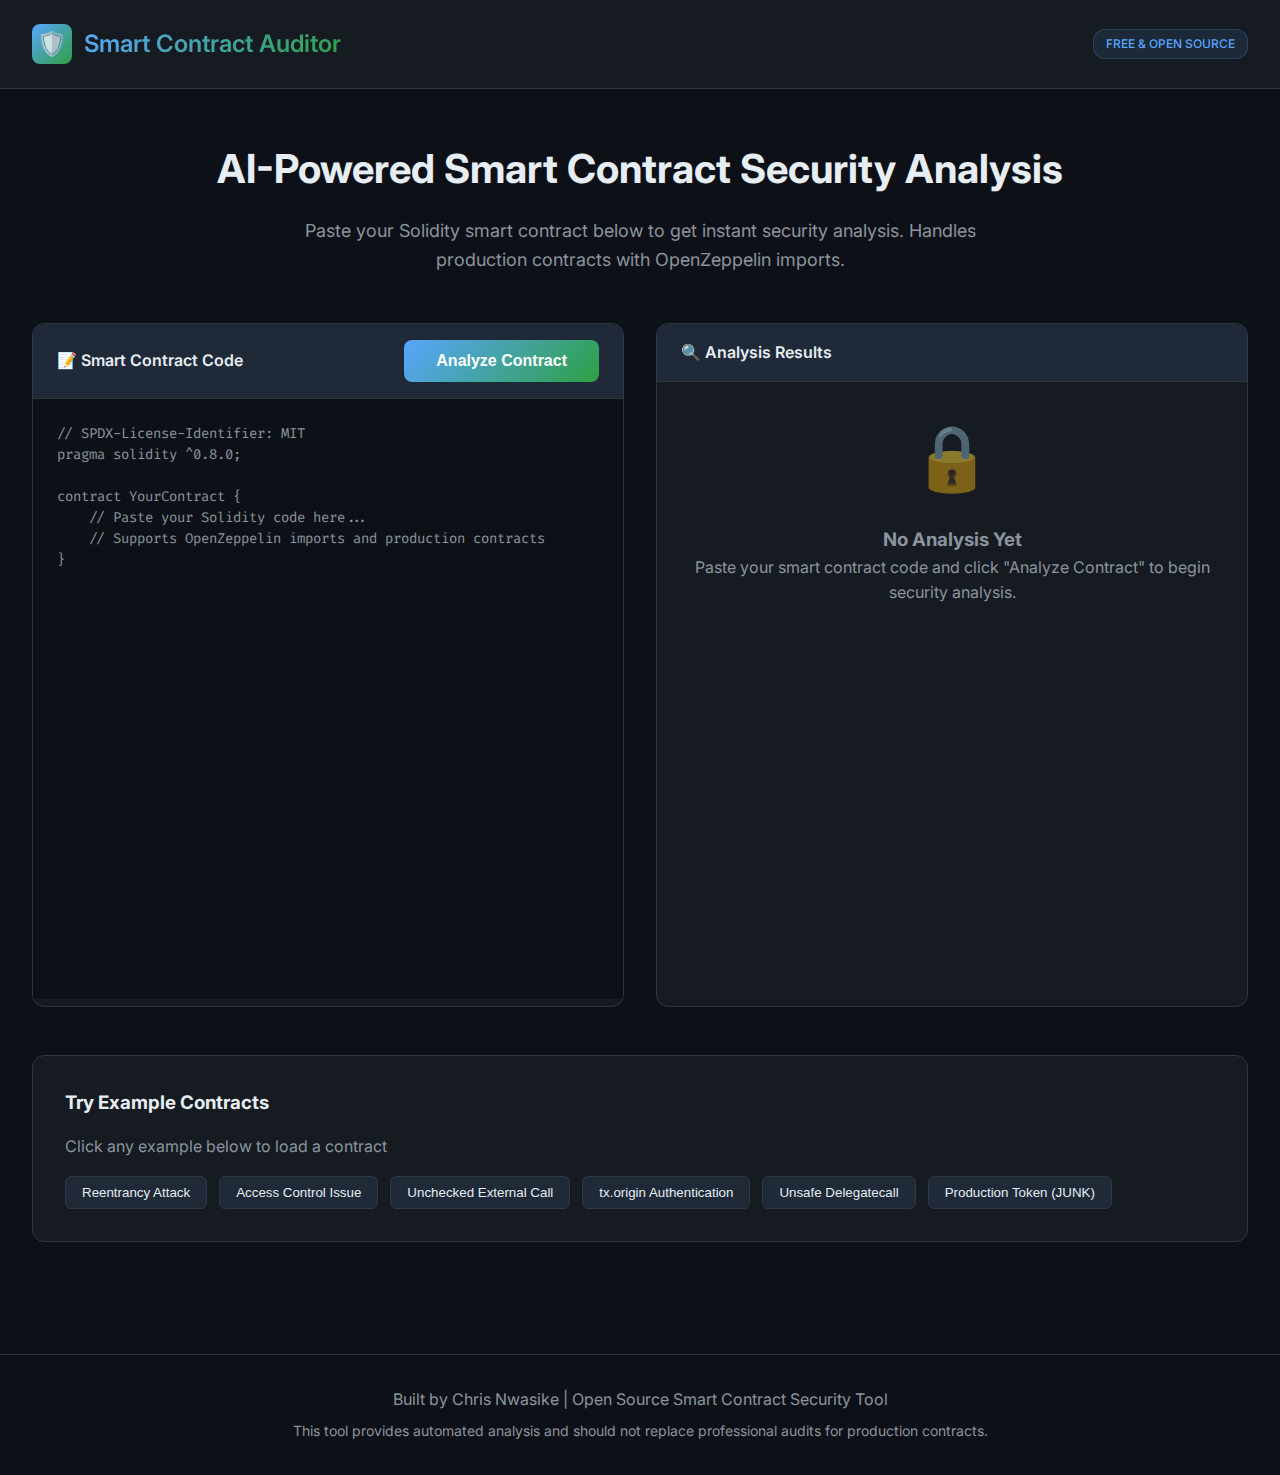
<file: smart-contract-auditor/index.html>
<!DOCTYPE html>
<html lang="en">
<head>
    <meta charset="UTF-8">
    <meta name="viewport" content="width=device-width, initial-scale=1.0">
    <title>Smart Contract Security Auditor - Free AI-Powered Analysis</title>
    <link href="https://fonts.googleapis.com/css2?family=Inter:wght@300;400;500;600;700&family=Fira+Code:wght@400;500&display=swap" rel="stylesheet">
    <style>
        * {
            margin: 0;
            padding: 0;
            box-sizing: border-box;
        }

        :root {
            --bg-primary: #0d1117;
            --bg-secondary: #161b22;
            --bg-tertiary: #1f2937;
            --border-color: #30363d;
            --text-primary: #e6edf3;
            --text-secondary: #8b949e;
            --accent-blue: #58a6ff;
            --accent-green: #2ea043;
            --critical: #ff4444;
            --high: #ff8800;
            --medium: #ffbb33;
            --low: #00C851;
            --info: #33b5e5;
        }

        body {
            font-family: 'Inter', -apple-system, BlinkMacSystemFont, 'Segoe UI', sans-serif;
            background: var(--bg-primary);
            color: var(--text-primary);
            line-height: 1.6;
        }

        .header {
            background: var(--bg-secondary);
            border-bottom: 1px solid var(--border-color);
            padding: 1.5rem 0;
            position: sticky;
            top: 0;
            z-index: 100;
        }

        .container {
            max-width: 1400px;
            margin: 0 auto;
            padding: 0 2rem;
        }

        .header-content {
            display: flex;
            justify-content: space-between;
            align-items: center;
        }

        .logo {
            display: flex;
            align-items: center;
            gap: 0.75rem;
        }

        .logo-icon {
            width: 40px;
            height: 40px;
            background: linear-gradient(135deg, var(--accent-blue), #2ea043);
            border-radius: 8px;
            display: flex;
            align-items: center;
            justify-content: center;
            font-size: 1.5rem;
        }

        .logo h1 {
            font-size: 1.5rem;
            font-weight: 600;
            background: linear-gradient(135deg, var(--accent-blue), #2ea043);
            -webkit-background-clip: text;
            -webkit-text-fill-color: transparent;
            background-clip: text;
        }

        .badge {
            background: rgba(88, 166, 255, 0.1);
            color: var(--accent-blue);
            padding: 0.25rem 0.75rem;
            border-radius: 12px;
            font-size: 0.75rem;
            font-weight: 500;
            border: 1px solid rgba(88, 166, 255, 0.2);
        }

        .main-content {
            padding: 3rem 0;
        }

        .intro {
            text-align: center;
            margin-bottom: 3rem;
        }

        .intro h2 {
            font-size: 2.5rem;
            margin-bottom: 1rem;
            font-weight: 700;
        }

        .intro p {
            color: var(--text-secondary);
            font-size: 1.125rem;
            max-width: 700px;
            margin: 0 auto;
        }

        .auditor-grid {
            display: grid;
            grid-template-columns: 1fr 1fr;
            gap: 2rem;
            margin-bottom: 2rem;
        }

        .editor-panel, .results-panel {
            background: var(--bg-secondary);
            border: 1px solid var(--border-color);
            border-radius: 12px;
            overflow: hidden;
        }

        .panel-header {
            padding: 1rem 1.5rem;
            border-bottom: 1px solid var(--border-color);
            display: flex;
            justify-content: space-between;
            align-items: center;
            background: var(--bg-tertiary);
        }

        .panel-title {
            font-weight: 600;
            font-size: 1rem;
        }

        .code-editor {
            width: 100%;
            height: 600px;
            padding: 1.5rem;
            background: var(--bg-primary);
            color: var(--text-primary);
            border: none;
            resize: none;
            font-family: 'Fira Code', monospace;
            font-size: 0.875rem;
            line-height: 1.5;
            outline: none;
        }

        .code-editor::placeholder {
            color: var(--text-secondary);
        }

        .analyze-btn {
            background: linear-gradient(135deg, var(--accent-blue), #2ea043);
            color: white;
            border: none;
            padding: 0.75rem 2rem;
            border-radius: 8px;
            font-weight: 600;
            cursor: pointer;
            transition: all 0.3s ease;
            font-size: 1rem;
        }

        .analyze-btn:hover {
            transform: translateY(-2px);
            box-shadow: 0 8px 16px rgba(88, 166, 255, 0.3);
        }

        .analyze-btn:active {
            transform: translateY(0);
        }

        .analyze-btn:disabled {
            opacity: 0.5;
            cursor: not-allowed;
        }

        .results-container {
            padding: 1.5rem;
            min-height: 600px;
            max-height: 600px;
            overflow-y: auto;
        }

        .empty-state {
            display: flex;
            flex-direction: column;
            align-items: center;
            justify-content: center;
            height: 100%;
            color: var(--text-secondary);
            text-align: center;
        }

        .empty-state-icon {
            font-size: 4rem;
            margin-bottom: 1rem;
            opacity: 0.5;
        }

        .summary-cards {
            display: grid;
            grid-template-columns: repeat(auto-fit, minmax(180px, 1fr));
            gap: 1rem;
            margin-bottom: 2rem;
        }

        .summary-card {
            background: var(--bg-tertiary);
            padding: 1rem;
            border-radius: 8px;
            border-left: 4px solid;
        }

        .summary-card.critical { border-left-color: var(--critical); }
        .summary-card.high { border-left-color: var(--high); }
        .summary-card.medium { border-left-color: var(--medium); }
        .summary-card.low { border-left-color: var(--low); }
        .summary-card.info { border-left-color: var(--info); }
        .summary-card.good { border-left-color: var(--accent-green); }

        .summary-card h3 {
            font-size: 2rem;
            margin-bottom: 0.25rem;
        }

        .summary-card p {
            color: var(--text-secondary);
            font-size: 0.875rem;
        }

        .security-strengths {
            background: rgba(46, 160, 67, 0.1);
            border: 1px solid rgba(46, 160, 67, 0.3);
            border-radius: 8px;
            padding: 1.5rem;
            margin-bottom: 2rem;
        }

        .security-strengths h3 {
            color: var(--accent-green);
            margin-bottom: 1rem;
            display: flex;
            align-items: center;
            gap: 0.5rem;
        }

        .strength-item {
            padding: 0.5rem 0;
            color: var(--text-secondary);
        }

        .strength-item::before {
            content: "✓ ";
            color: var(--accent-green);
            font-weight: bold;
            margin-right: 0.5rem;
        }

        .finding {
            background: var(--bg-tertiary);
            border: 1px solid var(--border-color);
            border-radius: 8px;
            padding: 1.5rem;
            margin-bottom: 1rem;
            border-left: 4px solid;
        }

        .finding.critical { border-left-color: var(--critical); }
        .finding.high { border-left-color: var(--high); }
        .finding.medium { border-left-color: var(--medium); }
        .finding.low { border-left-color: var(--low); }
        .finding.info { border-left-color: var(--info); }

        .finding-header {
            display: flex;
            justify-content: space-between;
            align-items: start;
            margin-bottom: 1rem;
        }

        .finding-title {
            font-weight: 600;
            font-size: 1.125rem;
            margin-bottom: 0.5rem;
        }

        .severity-badge {
            padding: 0.25rem 0.75rem;
            border-radius: 4px;
            font-size: 0.75rem;
            font-weight: 600;
            text-transform: uppercase;
        }

        .severity-badge.critical {
            background: rgba(255, 68, 68, 0.15);
            color: var(--critical);
        }

        .severity-badge.high {
            background: rgba(255, 136, 0, 0.15);
            color: var(--high);
        }

        .severity-badge.medium {
            background: rgba(255, 187, 51, 0.15);
            color: var(--medium);
        }

        .severity-badge.low {
            background: rgba(0, 200, 81, 0.15);
            color: var(--low);
        }

        .severity-badge.info {
            background: rgba(51, 181, 229, 0.15);
            color: var(--info);
        }

        .finding-description {
            color: var(--text-secondary);
            margin-bottom: 1rem;
            line-height: 1.6;
        }

        .code-snippet {
            background: var(--bg-primary);
            border: 1px solid var(--border-color);
            border-radius: 6px;
            padding: 1rem;
            margin: 0.5rem 0;
            font-family: 'Fira Code', monospace;
            font-size: 0.875rem;
            overflow-x: auto;
        }

        .recommendation {
            background: rgba(88, 166, 255, 0.1);
            border-left: 3px solid var(--accent-blue);
            padding: 1rem;
            margin-top: 1rem;
            border-radius: 4px;
        }

        .recommendation strong {
            color: var(--accent-blue);
            display: block;
            margin-bottom: 0.5rem;
        }

        .line-number {
            color: var(--text-secondary);
            font-weight: 600;
            font-size: 0.875rem;
        }

        .examples-section {
            margin-top: 3rem;
            padding: 2rem;
            background: var(--bg-secondary);
            border: 1px solid var(--border-color);
            border-radius: 12px;
        }

        .examples-section h3 {
            margin-bottom: 1rem;
        }

        .example-buttons {
            display: flex;
            flex-wrap: wrap;
            gap: 0.75rem;
        }

        .example-btn {
            background: var(--bg-tertiary);
            border: 1px solid var(--border-color);
            color: var(--text-primary);
            padding: 0.5rem 1rem;
            border-radius: 6px;
            cursor: pointer;
            transition: all 0.2s ease;
        }

        .example-btn:hover {
            background: var(--bg-primary);
            border-color: var(--accent-blue);
        }

        .loader {
            display: inline-block;
            width: 16px;
            height: 16px;
            border: 2px solid rgba(255, 255, 255, 0.3);
            border-radius: 50%;
            border-top-color: white;
            animation: spin 0.8s linear infinite;
        }

        @keyframes spin {
            to { transform: rotate(360deg); }
        }

        @media (max-width: 968px) {
            .auditor-grid {
                grid-template-columns: 1fr;
            }
        }

        .footer {
            text-align: center;
            padding: 2rem;
            color: var(--text-secondary);
            border-top: 1px solid var(--border-color);
            margin-top: 4rem;
        }
    </style>
</head>
<body>
    <header class="header">
        <div class="container">
            <div class="header-content">
                <div class="logo">
                    <div class="logo-icon">🛡️</div>
                    <h1>Smart Contract Auditor</h1>
                </div>
                <div class="badge">FREE & OPEN SOURCE</div>
            </div>
        </div>
    </header>

    <main class="main-content">
        <div class="container">
            <div class="intro">
                <h2>AI-Powered Smart Contract Security Analysis</h2>
                <p>Paste your Solidity smart contract below to get instant security analysis. Handles production contracts with OpenZeppelin imports.</p>
            </div>

            <div class="auditor-grid">
                <div class="editor-panel">
                    <div class="panel-header">
                        <span class="panel-title">📝 Smart Contract Code</span>
                        <button class="analyze-btn" id="analyzeBtn" onclick="analyzeContract()">
                            Analyze Contract
                        </button>
                    </div>
                    <textarea
                        class="code-editor"
                        id="codeEditor"
                        placeholder="// SPDX-License-Identifier: MIT
pragma solidity ^0.8.0;

contract YourContract {
    // Paste your Solidity code here...
    // Supports OpenZeppelin imports and production contracts
}"
                    ></textarea>
                </div>

                <div class="results-panel">
                    <div class="panel-header">
                        <span class="panel-title">🔍 Analysis Results</span>
                    </div>
                    <div class="results-container" id="resultsContainer">
                        <div class="empty-state">
                            <div class="empty-state-icon">🔒</div>
                            <h3>No Analysis Yet</h3>
                            <p>Paste your smart contract code and click "Analyze Contract" to begin security analysis.</p>
                        </div>
                    </div>
                </div>
            </div>

            <div class="examples-section">
                <h3>Try Example Contracts</h3>
                <p style="color: var(--text-secondary); margin-bottom: 1rem;">
                    Click any example below to load a contract
                </p>
                <div class="example-buttons">
                    <button class="example-btn" onclick="loadExample('reentrancy')">Reentrancy Attack</button>
                    <button class="example-btn" onclick="loadExample('accessControl')">Access Control Issue</button>
                    <button class="example-btn" onclick="loadExample('uncheckedCall')">Unchecked External Call</button>
                    <button class="example-btn" onclick="loadExample('txOrigin')">tx.origin Authentication</button>
                    <button class="example-btn" onclick="loadExample('delegatecall')">Unsafe Delegatecall</button>
                    <button class="example-btn" onclick="loadExample('production')">Production Token (JUNK)</button>
                </div>
            </div>
        </div>
    </main>

    <footer class="footer">
        <p>Built by Chris Nwasike | Open Source Smart Contract Security Tool</p>
        <p style="margin-top: 0.5rem; font-size: 0.875rem;">
            This tool provides automated analysis and should not replace professional audits for production contracts.
        </p>
    </footer>

    <script>
        // Enhanced security analysis engine
        class SmartContractAnalyzer {
            constructor(code) {
                this.code = code;
                this.lines = code.split('\n');
                this.findings = [];
                this.strengths = [];
            }

            analyze() {
                // First, identify security strengths
                this.identifySecurityStrengths();

                // Then check for vulnerabilities
                this.checkReentrancy();
                this.checkAccessControl();
                this.checkUncheckedCalls();
                this.checkTxOrigin();
                this.checkDelegatecall();
                this.checkIntegerOperations();
                this.checkCentralization();
                this.checkInputValidation();
                this.checkEventEmissions();

                return {
                    findings: this.findings,
                    strengths: this.strengths
                };
            }

            identifySecurityStrengths() {
                // Check for OpenZeppelin usage
                if (this.code.match(/@openzeppelin\/contracts/)) {
                    this.strengths.push('Uses OpenZeppelin contracts - industry-standard, audited implementations');
                }

                // Check for AccessControl
                if (this.code.match(/AccessControl|Ownable/)) {
                    this.strengths.push('Implements role-based access control for privilege management');
                }

                // Check for Pausable
                if (this.code.match(/Pausable/)) {
                    this.strengths.push('Includes emergency pause functionality for incident response');
                }

                // Check for ReentrancyGuard
                if (this.code.match(/ReentrancyGuard|nonReentrant/)) {
                    this.strengths.push('Uses ReentrancyGuard to prevent reentrancy attacks');
                }

                // Check for SafeMath or Solidity 0.8+
                const version = this.code.match(/pragma\s+solidity\s+[\^<>=]*(\d+\.\d+)/);
                if (version && parseFloat(version[1]) >= 0.8) {
                    this.strengths.push('Uses Solidity 0.8+ with built-in overflow/underflow protection');
                } else if (this.code.match(/SafeMath/)) {
                    this.strengths.push('Uses SafeMath library for arithmetic operations');
                }

                // Check for custom errors
                if (this.code.match(/error\s+\w+/)) {
                    this.strengths.push('Uses custom errors for gas-efficient error handling');
                }

                // Check for natspec documentation
                if (this.code.match(/@notice|@dev|@param|@return/)) {
                    this.strengths.push('Includes NatSpec documentation for better code transparency');
                }

                // Check for events
                if (this.code.match(/event\s+\w+/)) {
                    this.strengths.push('Emits events for off-chain tracking and transparency');
                }
            }

            checkReentrancy() {
                // Skip if using ReentrancyGuard
                if (this.code.match(/ReentrancyGuard|nonReentrant/)) {
                    return;
                }

                this.lines.forEach((line, idx) => {
                    const trimmed = line.trim();

                    if (trimmed.match(/\.call\{value:|\.transfer\(|\.send\(/)) {
                        // Look ahead for state changes
                        const codeAfter = this.lines.slice(idx + 1, idx + 10).join('\n');
                        const codeBefore = this.lines.slice(Math.max(0, idx - 20), idx).join('\n');

                        // Check if this is in a function with reentrancy protection
                        const hasNonReentrant = codeBefore.match(/nonReentrant/);
                        const hasChecksEffectsPattern = !codeAfter.match(/\w+\s*[\+\-\*\/]=|\w+\s*=\s*[^=]/);

                        if (!hasNonReentrant && !hasChecksEffectsPattern && codeAfter.match(/\w+\s*=|balances\[|\.push\(|\.pop\(/)) {
                            this.findings.push({
                                severity: 'critical',
                                title: 'Potential Reentrancy Vulnerability',
                                line: idx + 1,
                                code: trimmed,
                                description: 'External call detected with state changes afterward. This violates the Checks-Effects-Interactions pattern and may be vulnerable to reentrancy.',
                                recommendation: 'Move all state changes before external calls, or use OpenZeppelin\'s ReentrancyGuard.'
                            });
                        }
                    }
                });
            }

            checkAccessControl() {
                // Skip if using proper access control
                const hasAccessControl = this.code.match(/AccessControl|Ownable|onlyRole|onlyOwner/);

                this.lines.forEach((line, idx) => {
                    const trimmed = line.trim();

                    // Look for sensitive operations
                    if (trimmed.match(/function\s+(\w+)/)) {
                        const functionMatch = trimmed.match(/function\s+(\w+)\s*\([^)]*\)\s*(public|external)/);

                        if (functionMatch) {
                            const functionName = functionMatch[1];
                            const functionBlock = this.lines.slice(idx, idx + 30).join('\n');

                            // Check for sensitive operations
                            const hasSensitiveOp = functionBlock.match(/selfdestruct|delegatecall|_mint\(|_burn\(/);
                            const hasModifier = line.match(/onlyOwner|onlyRole|onlyAdmin/) ||
                                              functionBlock.match(/require\s*\(\s*msg\.sender\s*==|require\s*\(\s*hasRole/);

                            if (hasSensitiveOp && !hasModifier && !hasAccessControl) {
                                this.findings.push({
                                    severity: 'critical',
                                    title: 'Missing Access Control',
                                    line: idx + 1,
                                    code: trimmed,
                                    description: `Function '${functionName}' performs sensitive operations without access control.`,
                                    recommendation: 'Add access control modifiers like onlyOwner or onlyRole, or use OpenZeppelin AccessControl.'
                                });
                            }
                        }
                    }

                    // Check for unprotected selfdestruct
                    if (trimmed.match(/selfdestruct\s*\(/)) {
                        const functionStart = this.lines.slice(Math.max(0, idx - 15), idx).join('\n');
                        const hasProtection = functionStart.match(/onlyOwner|onlyRole|onlyAdmin|require\s*\(\s*msg\.sender/);

                        if (!hasProtection) {
                            this.findings.push({
                                severity: 'critical',
                                title: 'Unprotected Selfdestruct',
                                line: idx + 1,
                                code: trimmed,
                                description: 'Selfdestruct can be called by anyone, allowing contract destruction and fund theft.',
                                recommendation: 'Add onlyOwner or similar access control to selfdestruct functions.'
                            });
                        }
                    }
                });
            }

            checkUncheckedCalls() {
                this.lines.forEach((line, idx) => {
                    const trimmed = line.trim();

                    if (trimmed.match(/\.call\{|\.send\(/)) {
                        const hasCheck = trimmed.match(/\(bool\s+\w+|bool\s+\w+\s*=|require\s*\(/);
                        const nextLine = this.lines[idx + 1] || '';
                        const hasNextLineCheck = nextLine.match(/require\s*\(/);

                        if (!hasCheck && !hasNextLineCheck) {
                            this.findings.push({
                                severity: 'high',
                                title: 'Unchecked External Call',
                                line: idx + 1,
                                code: trimmed,
                                description: 'External call return value not checked. Failed calls will silently fail.',
                                recommendation: 'Always check return values: (bool success, ) = addr.call{value: x}(""); require(success);'
                            });
                        }
                    }
                });
            }

            checkTxOrigin() {
                this.lines.forEach((line, idx) => {
                    if (line.match(/tx\.origin/) && line.match(/require|if.*==|modifier/)) {
                        this.findings.push({
                            severity: 'high',
                            title: 'tx.origin Used for Authorization',
                            line: idx + 1,
                            code: line.trim(),
                            description: 'tx.origin is vulnerable to phishing attacks. Use msg.sender instead.',
                            recommendation: 'Replace tx.origin with msg.sender for all authorization checks.'
                        });
                    }
                });
            }

            checkDelegatecall() {
                this.lines.forEach((line, idx) => {
                    if (line.match(/\.delegatecall\(/)) {
                        const isUserControlled = !line.match(/constant|immutable/) || line.match(/_\w+|calldata/);

                        if (isUserControlled) {
                            this.findings.push({
                                severity: 'critical',
                                title: 'Unsafe Delegatecall',
                                line: idx + 1,
                                code: line.trim(),
                                description: 'Delegatecall to potentially untrusted address. This can lead to complete contract takeover.',
                                recommendation: 'Only delegatecall to trusted, immutable addresses. Never allow user-controlled targets.'
                            });
                        }
                    }
                });
            }

            checkIntegerOperations() {
                const version = this.code.match(/pragma\s+solidity\s+[\^<>=]*(\d+\.\d+)/);

                if (version && parseFloat(version[1]) < 0.8) {
                    const hasSafeMath = this.code.match(/SafeMath/);

                    if (!hasSafeMath) {
                        this.findings.push({
                            severity: 'high',
                            title: 'Integer Overflow/Underflow Risk',
                            line: 1,
                            code: version[0],
                            description: 'Using Solidity < 0.8.0 without SafeMath. Arithmetic operations can overflow/underflow.',
                            recommendation: 'Upgrade to Solidity 0.8.0+ or use OpenZeppelin SafeMath library.'
                        });
                    }
                }
            }

            checkCentralization() {
                // Check for admin privileges
                const hasAdminRole = this.code.match(/DEFAULT_ADMIN_ROLE|onlyOwner|onlyAdmin/);
                const hasPause = this.code.match(/pause\(\)|_pause\(\)/);
                const hasMint = this.code.match(/function\s+mint|_mint\(/);
                const hasBurn = this.code.match(/function\s+adminBurn|BURNER_ROLE/);

                if (hasAdminRole && (hasPause || hasMint || hasBurn)) {
                    let risks = [];
                    if (hasPause) risks.push('pause/unpause');
                    if (hasMint) risks.push('mint tokens');
                    if (hasBurn) risks.push('burn tokens');

                    this.findings.push({
                        severity: 'medium',
                        title: 'Centralization Risk',
                        line: 0,
                        code: '',
                        description: `Admin/owner has significant control: ${risks.join(', ')}. Users must trust the admin.`,
                        recommendation: 'Consider: (1) Multi-sig for admin role, (2) Timelock for sensitive operations, (3) Gradual decentralization plan, (4) Transparent governance.'
                            });
                }
            }

            checkInputValidation() {
                this.lines.forEach((line, idx) => {
                    const trimmed = line.trim();

                    // Check for zero address validation
                    if (trimmed.match(/function\s+\w+.*address\s+\w+/)) {
                        const functionBlock = this.lines.slice(idx, idx + 20).join('\n');
                        const params = trimmed.match(/address\s+(\w+)/g);

                        if (params) {
                            params.forEach(param => {
                                const paramName = param.replace('address ', '');
                                const hasCheck = functionBlock.match(new RegExp(`${paramName}\\s*[!=]=\\s*address\\s*\\(\\s*0\\s*\\)|InvalidAddress|ZeroAddress`));

                                if (!hasCheck && !functionBlock.match(/internal|private/)) {
                                    // This would create too many false positives, so we'll skip it
                                    // unless it's a critical function
                                    if (trimmed.match(/onlyOwner|onlyAdmin|constructor/)) {
                                        this.findings.push({
                                            severity: 'low',
                                            title: 'Missing Zero Address Check',
                                            line: idx + 1,
                                            code: trimmed,
                                            description: `Parameter '${paramName}' should be validated against zero address.`,
                                            recommendation: 'Add: if (address == address(0)) revert InvalidAddress();'
                                        });
                                    }
                                }
                            });
                        }
                    }
                });
            }

            checkEventEmissions() {
                // Check if state-changing functions emit events
                let stateChangeFunctions = 0;
                let eventsEmitted = 0;

                this.lines.forEach((line, idx) => {
                    const trimmed = line.trim();

                    if (trimmed.match(/function\s+\w+.*\)\s*(public|external)/) &&
                        !trimmed.match(/view|pure/)) {
                        stateChangeFunctions++;

                        const functionBlock = this.lines.slice(idx, idx + 30).join('\n');
                        if (functionBlock.match(/emit\s+\w+/)) {
                            eventsEmitted++;
                        }
                    }
                });

                // Only flag if there are many functions without events
                if (stateChangeFunctions > 5 && eventsEmitted < stateChangeFunctions * 0.5) {
                    this.findings.push({
                        severity: 'info',
                        title: 'Limited Event Emissions',
                        line: 0,
                        code: '',
                        description: 'Some state-changing functions don\'t emit events. Events improve transparency and off-chain tracking.',
                        recommendation: 'Emit events for all significant state changes to improve transparency.'
                    });
                }
            }
        }

        function analyzeContract() {
            const code = document.getElementById('codeEditor').value;
            const resultsContainer = document.getElementById('resultsContainer');
            const analyzeBtn = document.getElementById('analyzeBtn');

            if (!code.trim()) {
                alert('Please paste some Solidity code to analyze');
                return;
            }

            // Show loading state
            analyzeBtn.disabled = true;
            analyzeBtn.innerHTML = '<span class="loader"></span> Analyzing...';

            // Simulate analysis delay
            setTimeout(() => {
                const analyzer = new SmartContractAnalyzer(code);
                const result = analyzer.analyze();

                displayResults(result.findings, result.strengths);

                // Reset button
                analyzeBtn.disabled = false;
                analyzeBtn.textContent = 'Analyze Contract';
            }, 1000);
        }

        function displayResults(findings, strengths) {
            const resultsContainer = document.getElementById('resultsContainer');

            // Count by severity
            const counts = {
                critical: findings.filter(f => f.severity === 'critical').length,
                high: findings.filter(f => f.severity === 'high').length,
                medium: findings.filter(f => f.severity === 'medium').length,
                low: findings.filter(f => f.severity === 'low').length,
                info: findings.filter(f => f.severity === 'info').length,
                good: strengths.length
            };

            // Sort findings by severity
            const severityOrder = { critical: 0, high: 1, medium: 2, low: 3, info: 4 };
            findings.sort((a, b) => severityOrder[a.severity] - severityOrder[b.severity]);

            let html = `
                <div class="summary-cards">
                    ${counts.good > 0 ? `
                    <div class="summary-card good">
                        <h3>${counts.good}</h3>
                        <p>Security Strengths</p>
                    </div>` : ''}
                    <div class="summary-card critical">
                        <h3>${counts.critical}</h3>
                        <p>Critical Issues</p>
                    </div>
                    <div class="summary-card high">
                        <h3>${counts.high}</h3>
                        <p>High Issues</p>
                    </div>
                    <div class="summary-card medium">
                        <h3>${counts.medium}</h3>
                        <p>Medium Issues</p>
                    </div>
                    <div class="summary-card info">
                        <h3>${counts.info}</h3>
                        <p>Informational</p>
                    </div>
                </div>
            `;

            // Show security strengths
            if (strengths.length > 0) {
                html += `
                    <div class="security-strengths">
                        <h3>✓ Security Strengths Detected</h3>
                        ${strengths.map(s => `<div class="strength-item">${s}</div>`).join('')}
                    </div>
                `;
            }

            // Show findings
            if (findings.length === 0) {
                html += `
                    <div style="background: rgba(46, 160, 67, 0.1); border: 1px solid rgba(46, 160, 67, 0.3); border-radius: 8px; padding: 2rem; text-align: center;">
                        <h3 style="color: var(--accent-green); margin-bottom: 0.5rem;">✓ No Critical or High Severity Issues Found</h3>
                        <p style="color: var(--text-secondary);">This automated analysis did not detect critical vulnerabilities. However, always get a professional audit for production contracts.</p>
                    </div>
                `;
            } else {
                findings.forEach(finding => {
                    html += `
                        <div class="finding ${finding.severity}">
                            <div class="finding-header">
                                <div>
                                    <div class="finding-title">${finding.title}</div>
                                    ${finding.line ? `<span class="line-number">Line ${finding.line}</span>` : ''}
                                </div>
                                <span class="severity-badge ${finding.severity}">${finding.severity}</span>
                            </div>
                            <div class="finding-description">${finding.description}</div>
                            ${finding.code ? `<div class="code-snippet"><code>${escapeHtml(finding.code)}</code></div>` : ''}
                            <div class="recommendation">
                                <strong>💡 Recommendation:</strong>
                                ${finding.recommendation}
                            </div>
                        </div>
                    `;
                });
            }

            resultsContainer.innerHTML = html;
        }

        function escapeHtml(text) {
            const div = document.createElement('div');
            div.textContent = text;
            return div.innerHTML;
        }

        // Example contracts
        const examples = {
            reentrancy: `// SPDX-License-Identifier: MIT
pragma solidity ^0.8.0;

contract VulnerableBank {
    mapping(address => uint256) public balances;

    function deposit() public payable {
        balances[msg.sender] += msg.value;
    }

    // VULNERABLE: Reentrancy attack possible
    function withdraw(uint256 amount) public {
        require(balances[msg.sender] >= amount);

        (bool success, ) = msg.sender.call{value: amount}("");
        require(success);

        balances[msg.sender] -= amount; // State change AFTER external call
    }
}`,

            accessControl: `// SPDX-License-Identifier: MIT
pragma solidity ^0.8.0;

contract VulnerableWallet {
    address public owner;

    constructor() {
        owner = msg.sender;
    }

    // VULNERABLE: No access control
    function withdraw(uint256 amount) public {
        payable(msg.sender).transfer(amount);
    }

    // VULNERABLE: Anyone can destroy
    function destroy() public {
        selfdestruct(payable(msg.sender));
    }

    receive() external payable {}
}`,

            uncheckedCall: `// SPDX-License-Identifier: MIT
pragma solidity ^0.8.0;

contract UncheckedCalls {
    function sendPayment(address to, uint256 amount) public {
        // VULNERABLE: Return value not checked
        to.call{value: amount}("");
    }
}`,

            txOrigin: `// SPDX-License-Identifier: MIT
pragma solidity ^0.8.0;

contract TxOriginAuth {
    address public owner;

    constructor() {
        owner = msg.sender;
    }

    // VULNERABLE: Using tx.origin
    function transfer(address to, uint256 amount) public {
        require(tx.origin == owner);
        payable(to).transfer(amount);
    }
}`,

            delegatecall: `// SPDX-License-Identifier: MIT
pragma solidity ^0.8.0;

contract UnsafeDelegateCall {
    // VULNERABLE: Delegatecall to user input
    function execute(address target, bytes calldata data) public {
        target.delegatecall(data);
    }
}`,

            production: `// SPDX-License-Identifier: MIT
pragma solidity ^0.8.27;

import {ERC20} from "@openzeppelin/contracts/token/ERC20/ERC20.sol";
import {ERC20Burnable} from "@openzeppelin/contracts/token/ERC20/extensions/ERC20Burnable.sol";
import {ERC20Pausable} from "@openzeppelin/contracts/token/ERC20/extensions/ERC20Pausable.sol";
import {AccessControl} from "@openzeppelin/contracts/access/AccessControl.sol";

/**
 * @title JUNK Token
 * @notice Production-ready ERC20 token with role-based access control
 */
contract JUNKToken is ERC20, ERC20Burnable, ERC20Pausable, AccessControl {
    bytes32 public constant MINTER_ROLE = keccak256("MINTER_ROLE");
    bytes32 public constant PAUSER_ROLE = keccak256("PAUSER_ROLE");
    bytes32 public constant BURNER_ROLE = keccak256("BURNER_ROLE");

    uint256 public constant MAX_SUPPLY = 1_000_000_000 * 10**18;

    error ExceedsMaxSupply();
    error InvalidAddress();

    event TokensMintedBy(address indexed minter, address indexed to, uint256 amount);

    constructor(uint256 initialAllocation) ERC20("JUNK", "JUNK") {
        if (initialAllocation > MAX_SUPPLY) revert ExceedsMaxSupply();

        _grantRole(DEFAULT_ADMIN_ROLE, msg.sender);
        _grantRole(PAUSER_ROLE, msg.sender);
        _grantRole(MINTER_ROLE, msg.sender);

        if (initialAllocation > 0) {
            _mint(msg.sender, initialAllocation);
        }
    }

    function mint(address to, uint256 amount) public onlyRole(MINTER_ROLE) {
        if (to == address(0)) revert InvalidAddress();
        if (totalSupply() + amount > MAX_SUPPLY) revert ExceedsMaxSupply();

        _mint(to, amount);
        emit TokensMintedBy(msg.sender, to, amount);
    }

    function pause() public onlyRole(PAUSER_ROLE) {
        _pause();
    }

    function unpause() public onlyRole(PAUSER_ROLE) {
        _unpause();
    }

    function _update(address from, address to, uint256 value)
        internal
        override(ERC20, ERC20Pausable)
    {
        super._update(from, to, value);
    }
}`
        };

        function loadExample(exampleName) {
            const code = examples[exampleName];
            if (code) {
                document.getElementById('codeEditor').value = code;
                setTimeout(() => analyzeContract(), 500);
            }
        }

        // Ctrl+Enter to analyze
        document.getElementById('codeEditor').addEventListener('keydown', (e) => {
            if (e.ctrlKey && e.key === 'Enter') {
                analyzeContract();
            }
        });
    </script>
</body>
</html>
</file>
